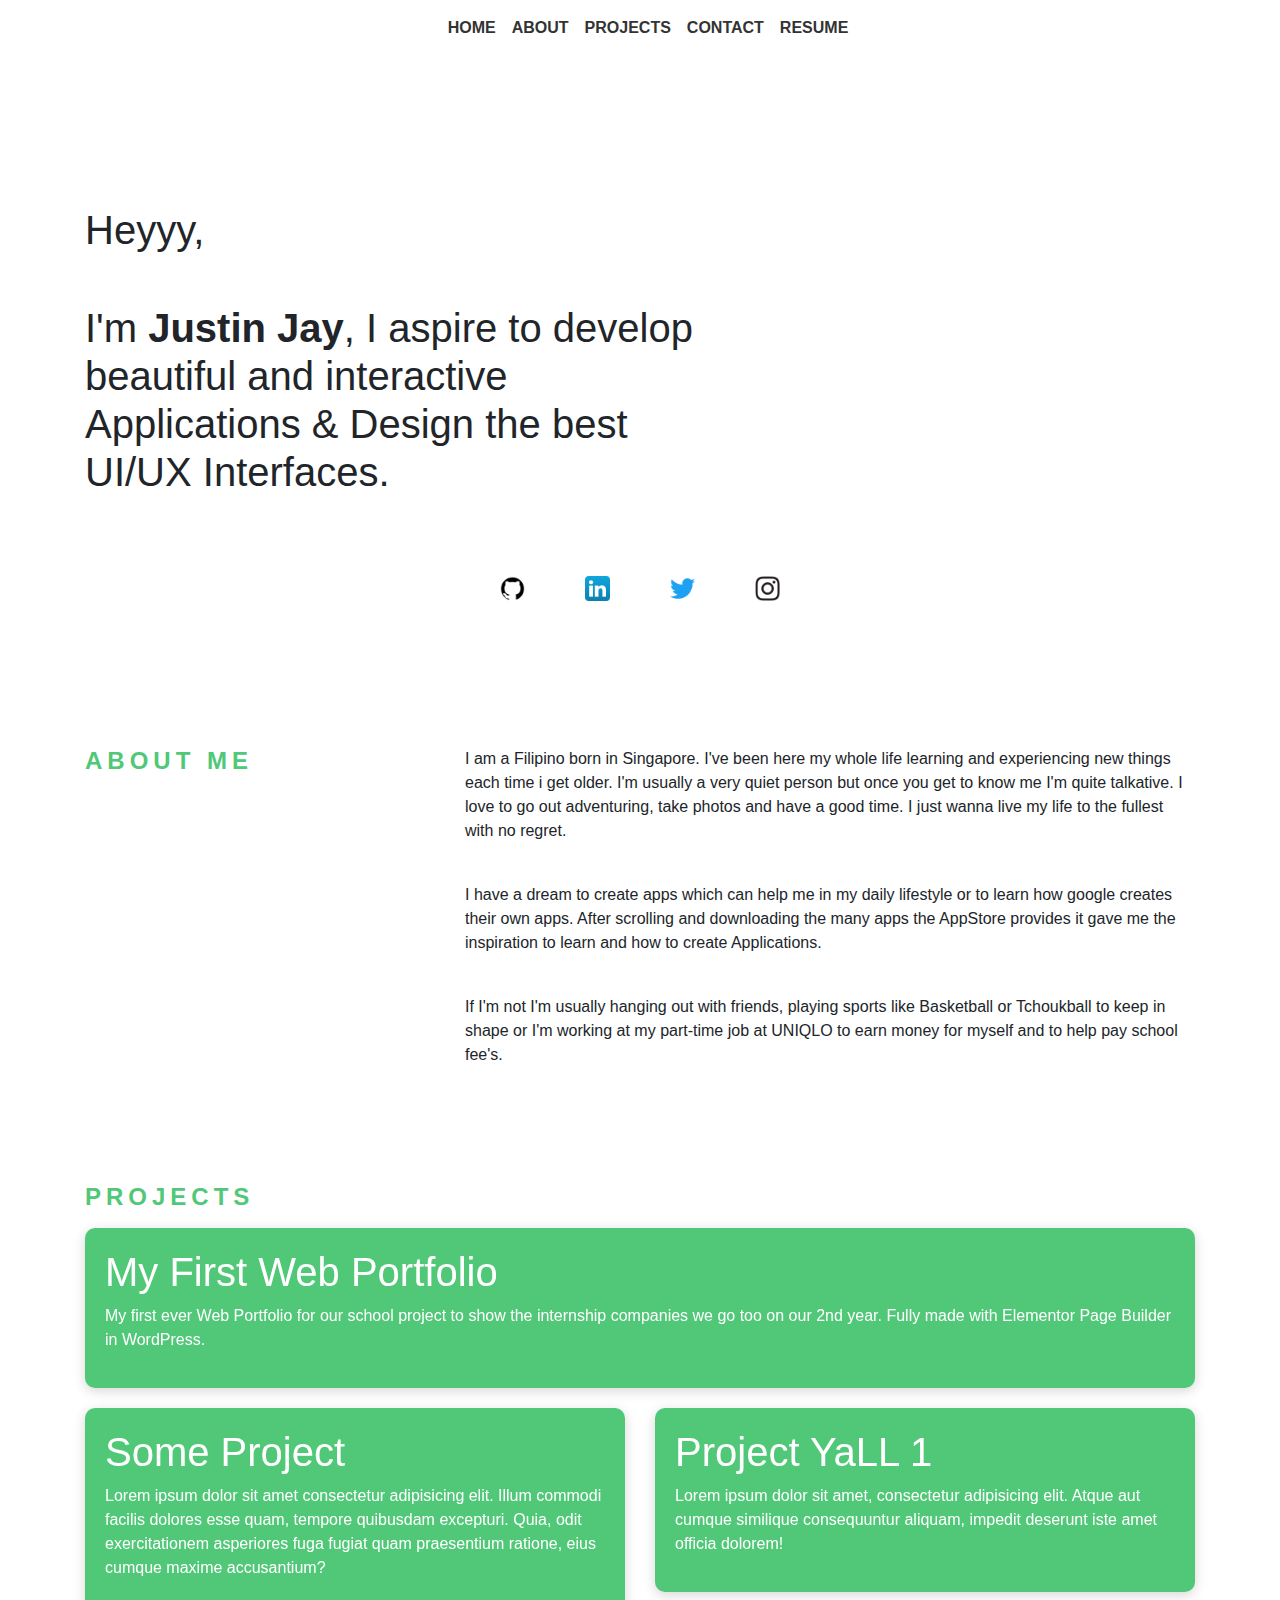
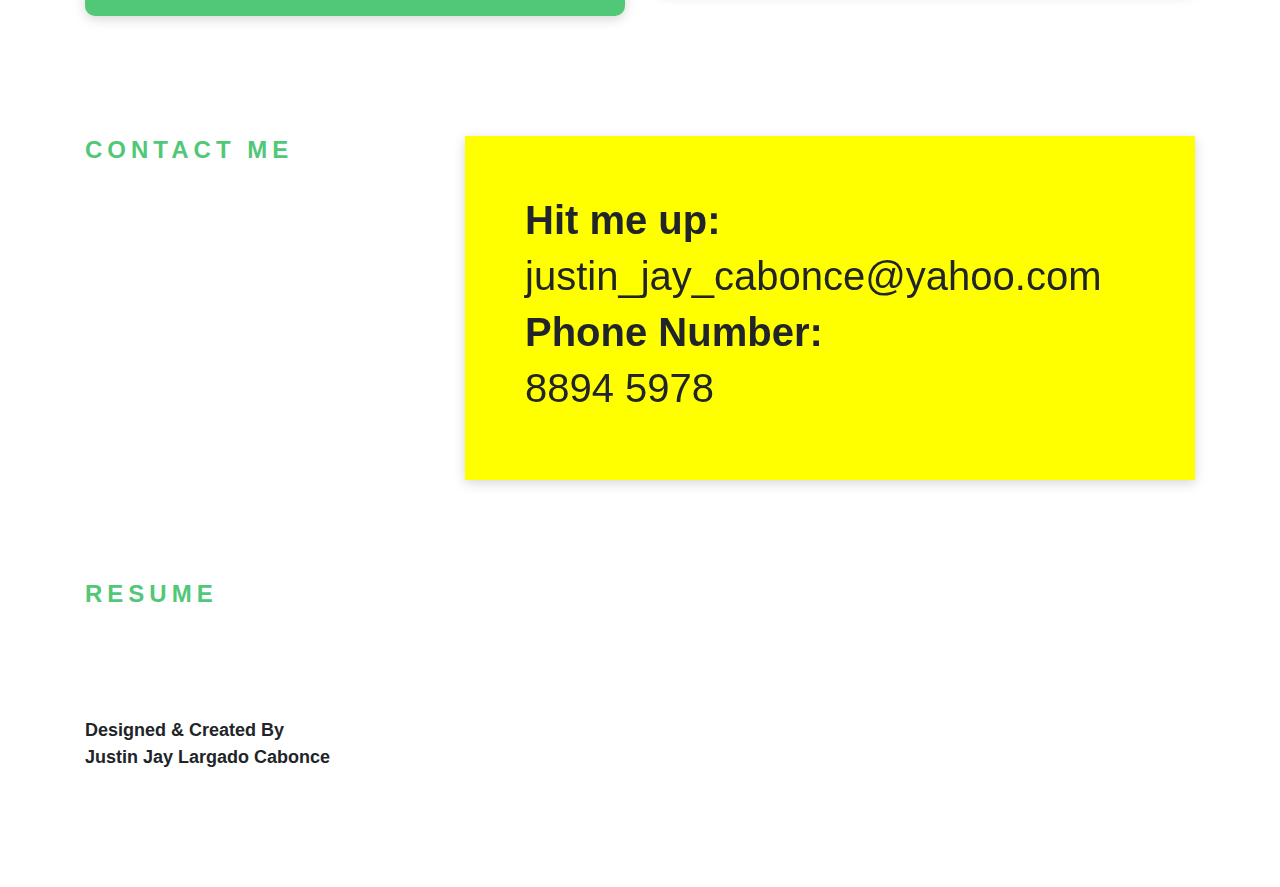
<file: index.html>
<!DOCTYPE html>
<html lang="en">

<head>
  <meta charset="UTF-8">
  <meta name="viewport" content="width=device-width, initial-scale=1.0">
  <title>Document</title>
  <link rel="stylesheet" href="bootstrap.css">
  <link rel="stylesheet" href="style.css">
</head>
<!-- Each Row is 12 units-->

<body>
  <button onclick="topFunction()" id="myBtn" title="Go to top">Up!</button>

  <nav class="navbar navbar-expand-lg navbar-light ">
    <div class="container">
      <a class="navbar-brand" href="#"></a>
      <button class="navbar-toggler" type="button" data-toggle="collapse" data-target="#navbarNav"
        aria-controls="navbarNav" aria-expanded="false" aria-label="Toggle navigation">
        <span class="navbar-toggler-icon"></span>
      </button>
      <div class="collapse navbar-collapse" id="navbarNav">
        <ul class="navbar-nav">
          <li class="nav-item">
            <a class="nav-link" href="#Home">Home</a>
          </li>
          <li class="nav-item">
            <a class="nav-link" href="#About">About</a>
          </li>
          <li class="nav-item">
            <a class="nav-link" href="#Projects">Projects</a>
          </li>
          <li class="nav-item">
            <a class="nav-link" href="#Contact">Contact</a>
          </li>
          <li class="nav-item">
            <a class="nav-link" href="#Resume">Resume</a>
          </li>
        </ul>
      </div>
    </div>
  </nav>

  <div class="container" id="Home">
    <div class="row">
      <div class="col-lg-12">
        <div class="row">
          <div class="col-sm-12 col-md-8 col-lg-7">
            <div class="intro">
              <h1>Heyyy,</h1>
            </div>
            <div class="tagline">
              <h2>I'm <span>Justin Jay</span>, I aspire to develop beautiful and interactive
                Applications & Design
                the best UI/UX
                Interfaces. </h2>
            </div>
          </div>
        </div>
      </div>
    </div>
    <div class="row">
      <div class="container-fluid">
        <div class="social_icons col-sm-12">
          <ul>
            <li><a href="https://github.com/jjaaaayyyy" target="_blank"><img src="assests/_github-512.png"></a></li>
            <li><a href="https://www.linkedin.com/in/justin-jay-largado-cabonce-510325197/" target="_blank"><img
                  src="assests/linkedin-512.png"></li>
            <li><a href="#" target="_blank"><img src="assests/1_Twitter_colored_svg-512.png"></a></li>
            <li><a href="https://www.instagram.com/jjaaaayyyy/" target="_blank"><img
                  src="assests/instagram-logo-black-512.png"></a></li>
          </ul>
        </div>
      </div>
    </div>
  </div>

  <div class="container" id="About">
    <div class="row">
      <div class="col-sm-4">
        <div class="title">
          <h1>About Me</h1>
        </div>
      </div>
      <div class="col-sm-8">
        <p>I am a Filipino born in Singapore. I've been here my whole life learning and experiencing new things each
          time i get older. I'm usually a very quiet person but once you get to know me I'm quite talkative. I love to
          go out adventuring, take photos and have a good time. I just wanna live my life to the fullest with no
          regret.
        </p>
        <br>
        <p>I have a dream to create apps which can help me in my daily lifestyle or to learn how google creates their
          own apps. After scrolling and downloading the
          many apps the AppStore provides it gave me the inspiration to learn and how to create Applications.
        </p>
        <br>
        <p>If I'm not I'm usually hanging out with friends, playing sports like Basketball or Tchoukball to keep in
          shape or I'm working at my part-time job at UNIQLO to earn money for myself and to help pay school fee's.
        </p>
      </div>
    </div>
  </div>

  <div class="container" id="Projects">
    <div class="row">
      <div class="col-sm-4 pb-2">
        <div class="title">
          <h1>Projects</h1>
        </div>
      </div>

      <div class="col-sm-12 col-lg-12">
        <div class="project_card" href="">
          <div class="project_card_details">
            <h1 class="project_card_title p-lg-0">My First Web Portfolio</h1>
            <p class="project_card_desc pr-sm-5 p-lg-0">My first ever Web Portfolio for our school project to show the
              internship
              companies we go too on our 2nd
              year. Fully made with Elementor Page Builder in WordPress.</p>
          </div>
        </div>
        <div class="row">
          <div class="col-6">
            <div class="project_card">
              <div class="project_card_details">
                <h1 class="project_card_title p-lg-0">Some Project</h1>
                <p class="project_card_desc pr-sm-5 p-lg-0">Lorem ipsum dolor sit amet consectetur adipisicing elit.
                  Illum commodi facilis dolores esse quam, tempore quibusdam excepturi. Quia, odit exercitationem
                  asperiores fuga fugiat quam praesentium ratione, eius cumque maxime accusantium?</p>
              </div>
            </div>
          </div>
          <div class="col-6">
            <div class="project_card">
              <div class="project_card_details">
                <h1 class="project_card_title p-lg-0">Project YaLL 1</h1>
                <p class="project_card_desc pr-sm-5 p-lg-0">Lorem ipsum dolor sit amet, consectetur adipisicing elit.
                  Atque aut cumque similique consequuntur aliquam, impedit deserunt iste amet officia dolorem!</p>
              </div>
            </div>
          </div>
        </div>
      </div>
    </div>
  </div>

  <div class="container" id="Contact">
    <div class="row">
      <div class="col-sm-4">
        <div class="title">
          <h1>
            Contact Me
          </h1>
        </div>
      </div>

      <div class="col-sm-8">
        <div class="contact_box">
          <h1>Hit me up:</h1>
          <h2>justin_jay_cabonce@yahoo.com</h2>
          <h1>Phone Number:</h1>
          <h2>8894 5978</h2>
        </div>
      </div>
    </div>
  </div>
  <div class="container" id="Resume">
    <div class="row">
      <div class="col">
        <div class="title">
          <h1>Resume</h1>
        </div>
      </div>
    </div>
  </div>
  <div class="container">
    <div class="row">
      <div class="footer col-sm-3">
        <p>Designed & Created By Justin Jay Largado Cabonce</p>
      </div>
    </div>
  </div>

</body>
<script src="https://code.jquery.com/jquery-3.4.1.slim.min.js"
  integrity="sha384-J6qa4849blE2+poT4WnyKhv5vZF5SrPo0iEjwBvKU7imGFAV0wwj1yYfoRSJoZ+n" crossorigin="anonymous"></script>
<script src="bootstrap.js"></script>
<script src="back_to_top.js"></script>

</html>
</file>
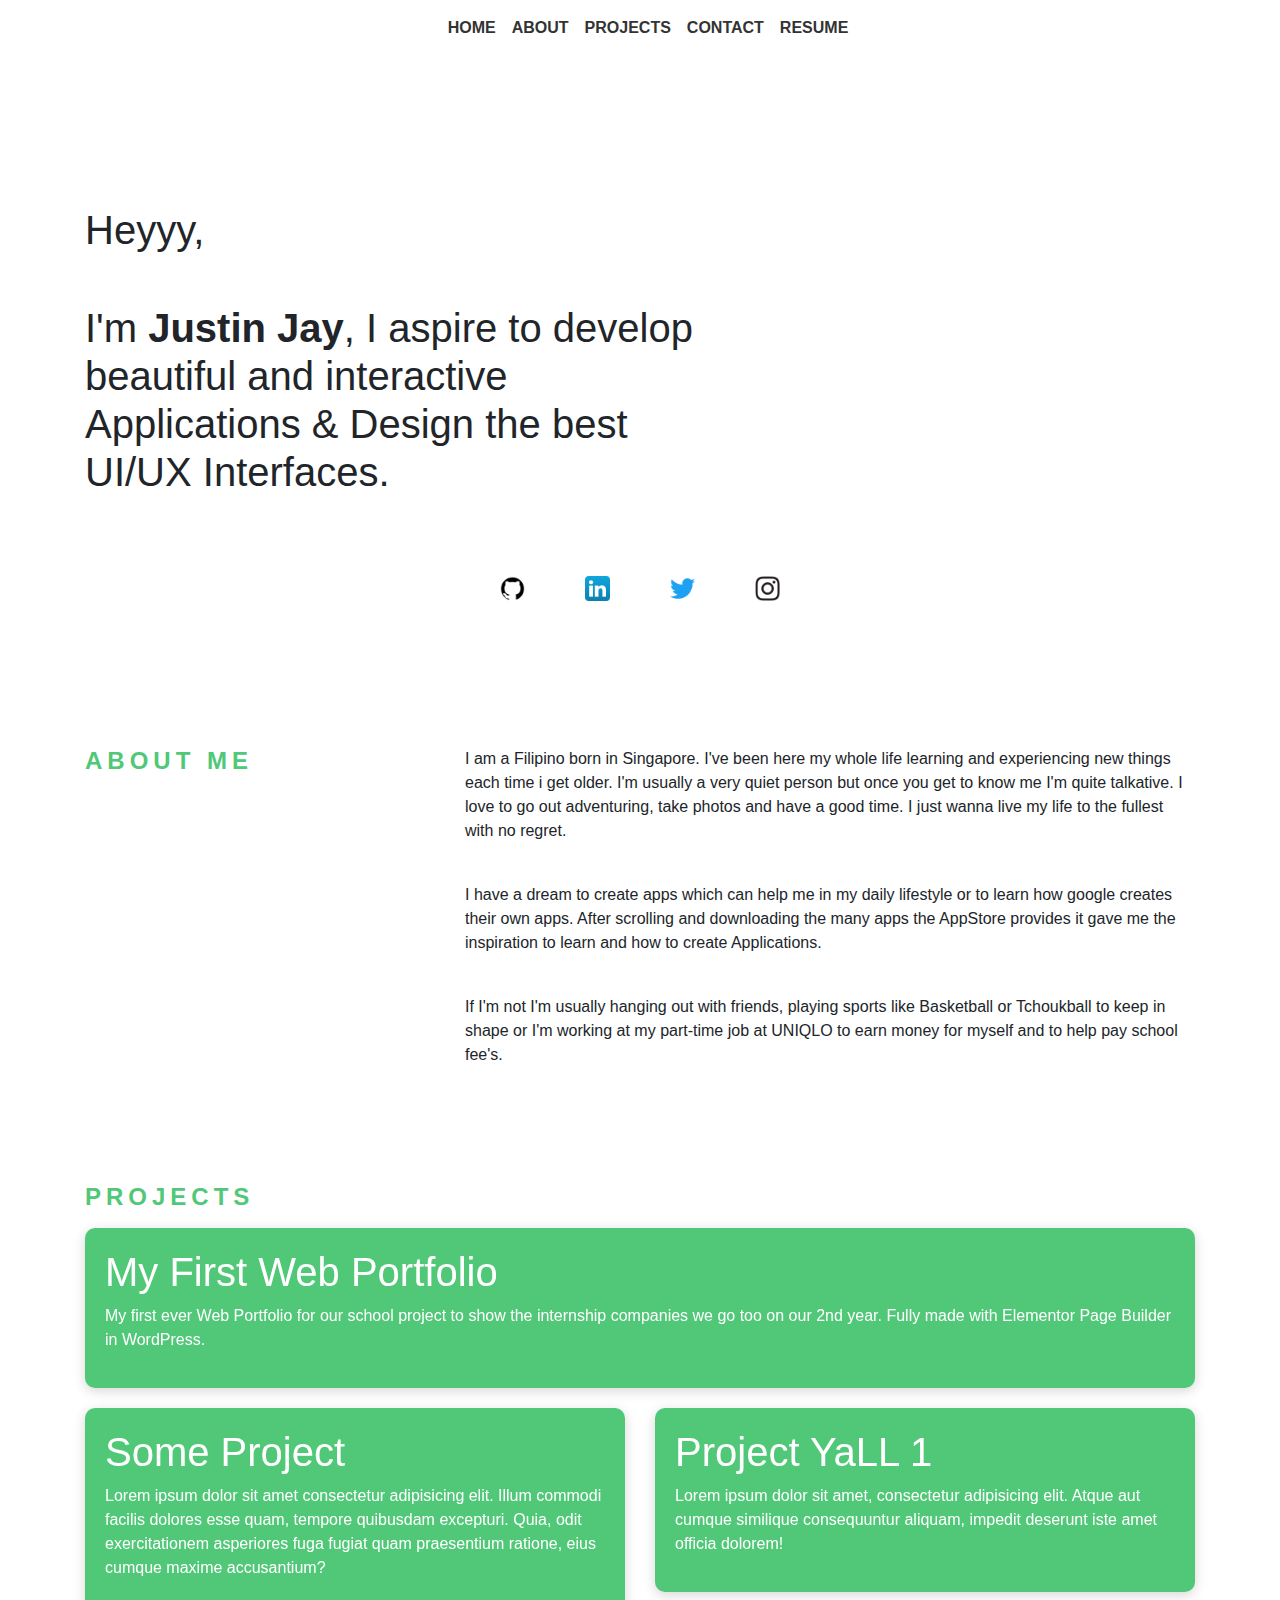
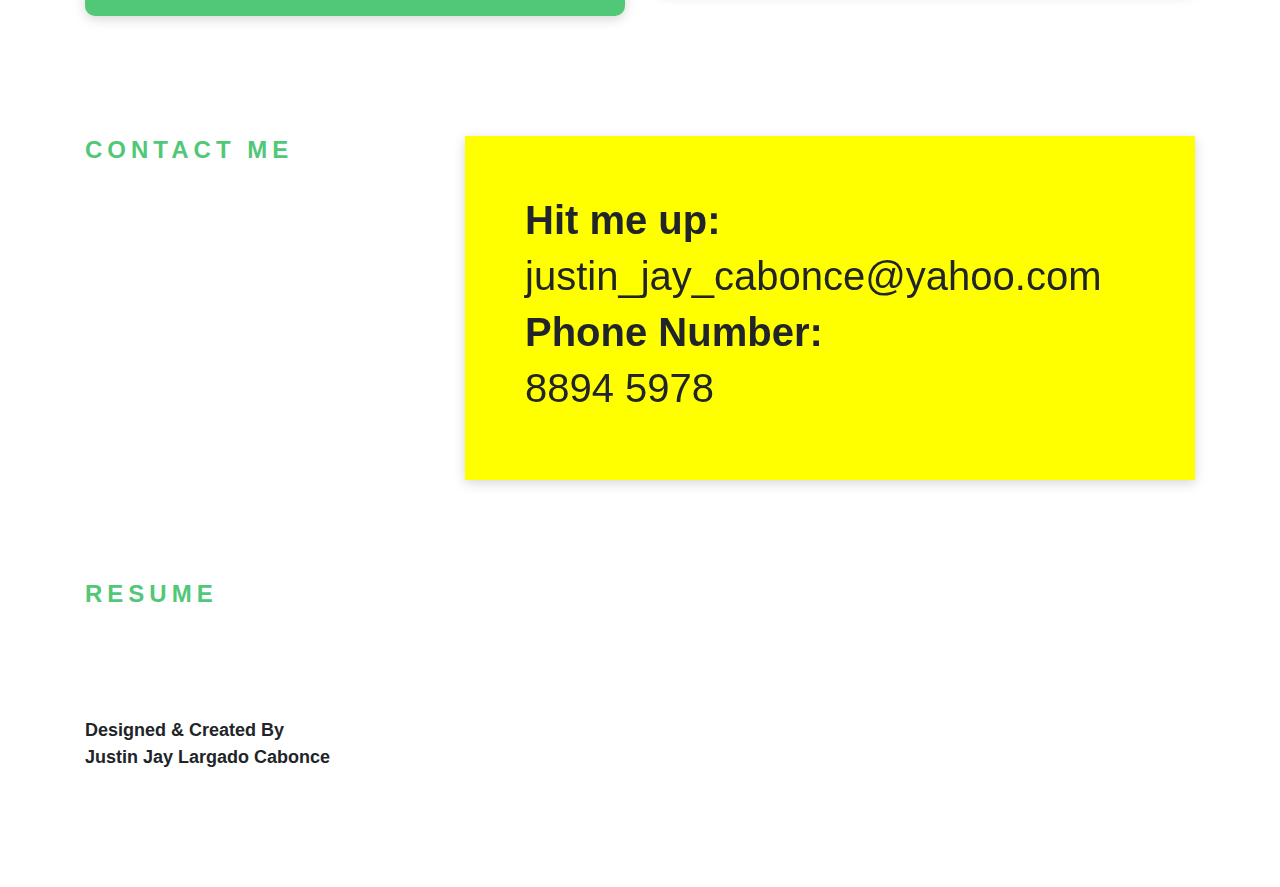
<file: portfolio.html>
<!DOCTYPE html>
<html lang="en">

<head>
  <meta charset="UTF-8">
  <meta name="viewport" content="width=device-width, initial-scale=1.0">
  <title>Document</title>
  <link rel="stylesheet" href="bootstrap.css">
  <link rel="stylesheet" href="style.css">
</head>
<!-- Each Row is 12 units-->

<body>
  <button onclick="topFunction()" id="myBtn" title="Go to top">Up!</button>

  <nav class="navbar navbar-expand-lg navbar-light ">
    <div class="container">
      <a class="navbar-brand" href="#"></a>
      <button class="navbar-toggler" type="button" data-toggle="collapse" data-target="#navbarNav"
        aria-controls="navbarNav" aria-expanded="false" aria-label="Toggle navigation">
        <span class="navbar-toggler-icon"></span>
      </button>
      <div class="collapse navbar-collapse" id="navbarNav">
        <ul class="navbar-nav">
          <li class="nav-item">
            <a class="nav-link" href="#Home">Home</a>
          </li>
          <li class="nav-item">
            <a class="nav-link" href="#About">About</a>
          </li>
          <li class="nav-item">
            <a class="nav-link" href="#Projects">Projects</a>
          </li>
          <li class="nav-item">
            <a class="nav-link" href="#Contact">Contact</a>
          </li>
          <li class="nav-item">
            <a class="nav-link" href="#Resume">Resume</a>
          </li>
        </ul>
      </div>
    </div>
  </nav>

  <div class="container" id="Home">
    <div class="row">
      <div class="col-lg-12">
        <div class="row">
          <div class="col-sm-12 col-md-8 col-lg-7">
            <div class="intro">
              <h1>Heyyy,</h1>
            </div>
            <div class="tagline">
              <h2>I'm <span>Justin Jay</span>, I aspire to develop beautiful and interactive
                Applications & Design
                the best UI/UX
                Interfaces. </h2>
            </div>
          </div>
        </div>
      </div>
    </div>
    <div class="row">
      <div class="container-fluid">
        <div class="social_icons col-sm-12">
          <ul>
            <li><a href="https://github.com/jjaaaayyyy" target="_blank"><img src="assests/_github-512.png"></a></li>
            <li><a href="https://www.linkedin.com/in/justin-jay-largado-cabonce-510325197/" target="_blank"><img
                  src="assests/linkedin-512.png"></li>
            <li><a href="#" target="_blank"><img src="assests/1_Twitter_colored_svg-512.png"></a></li>
            <li><a href="https://www.instagram.com/jjaaaayyyy/" target="_blank"><img
                  src="assests/instagram-logo-black-512.png"></a></li>
          </ul>
        </div>
      </div>
    </div>
  </div>

  <div class="container" id="About">
    <div class="row">
      <div class="col-sm-4">
        <div class="title">
          <h1>About Me</h1>
        </div>
      </div>
      <div class="col-sm-8">
        <p>I am a Filipino born in Singapore. I've been here my whole life learning and experiencing new things each
          time i get older. I'm usually a very quiet person but once you get to know me I'm quite talkative. I love to
          go out adventuring, take photos and have a good time. I just wanna live my life to the fullest with no
          regret.
        </p>
        <br>
        <p>I have a dream to create apps which can help me in my daily lifestyle or to learn how google creates their
          own apps. After scrolling and downloading the
          many apps the AppStore provides it gave me the inspiration to learn and how to create Applications.
        </p>
        <br>
        <p>If I'm not I'm usually hanging out with friends, playing sports like Basketball or Tchoukball to keep in
          shape or I'm working at my part-time job at UNIQLO to earn money for myself and to help pay school fee's.
        </p>
      </div>
    </div>
  </div>

  <div class="container" id="Projects">
    <div class="row">
      <div class="col-sm-4 pb-2">
        <div class="title">
          <h1>Projects</h1>
        </div>
      </div>

      <div class="col-sm-12 col-lg-12">
        <div class="project_card" href="">
          <div class="project_card_details">
            <h1 class="project_card_title p-lg-0">My First Web Portfolio</h1>
            <p class="project_card_desc pr-sm-5 p-lg-0">My first ever Web Portfolio for our school project to show the
              internship
              companies we go too on our 2nd
              year. Fully made with Elementor Page Builder in WordPress.</p>
          </div>
        </div>
        <div class="row">
          <div class="col-6">
            <div class="project_card">
              <div class="project_card_details">
                <h1 class="project_card_title p-lg-0">Some Project</h1>
                <p class="project_card_desc pr-sm-5 p-lg-0">Lorem ipsum dolor sit amet consectetur adipisicing elit.
                  Illum commodi facilis dolores esse quam, tempore quibusdam excepturi. Quia, odit exercitationem
                  asperiores fuga fugiat quam praesentium ratione, eius cumque maxime accusantium?</p>
              </div>
            </div>
          </div>
          <div class="col-6">
            <div class="project_card">
              <div class="project_card_details">
                <h1 class="project_card_title p-lg-0">Project YaLL 1</h1>
                <p class="project_card_desc pr-sm-5 p-lg-0">Lorem ipsum dolor sit amet, consectetur adipisicing elit.
                  Atque aut cumque similique consequuntur aliquam, impedit deserunt iste amet officia dolorem!</p>
              </div>
            </div>
          </div>
        </div>
      </div>
    </div>
  </div>

  <div class="container" id="Contact">
    <div class="row">
      <div class="col-sm-4">
        <div class="title">
          <h1>
            Contact Me
          </h1>
        </div>
      </div>

      <div class="col-sm-8">
        <div class="contact_box">
          <h1>Hit me up:</h1>
          <h2>justin_jay_cabonce@yahoo.com</h2>
          <h1>Phone Number:</h1>
          <h2>8894 5978</h2>
        </div>
      </div>
    </div>
  </div>
  <div class="container" id="Resume">
    <div class="row">
      <div class="col">
        <div class="title">
          <h1>Resume</h1>
        </div>
      </div>
    </div>
  </div>
  <div class="container">
    <div class="row">
      <div class="footer col-sm-3">
        <p>Designed & Created By Justin Jay Largado Cabonce</p>
      </div>
    </div>
  </div>

</body>
<script src="https://code.jquery.com/jquery-3.4.1.slim.min.js"
  integrity="sha384-J6qa4849blE2+poT4WnyKhv5vZF5SrPo0iEjwBvKU7imGFAV0wwj1yYfoRSJoZ+n" crossorigin="anonymous"></script>
<script src="bootstrap.js"></script>
<script src="back_to_top.js"></script>

</html>
</file>
<file: style.css>
* {
  scroll-behavior: smooth;
}

.container {
  margin-bottom: 100px;
}

#myBtn {
  display: none;
  position: fixed;
  bottom: 20px;
  right: 30px;
  background-color: #50c878;
  border: none;
  color: white;
  padding: 15px;
  font-size: 20px;
  font-weight: bold;
  border-radius: 10px;
}

#myBtn:hover {
  background-color: #4ad4c6;
}

div h1,
div h2 {
  font-size: 40px;
  font-weight: 300;
}

div span {
  font-weight: bold;
}

div .intro,
div .tagline {
  margin: 50px auto;
}

.social_icons ul {
  list-style-type: none;
  padding: 0;
  display: -webkit-box;
  display: -ms-flexbox;
  display: flex;
  -webkit-box-pack: center;
      -ms-flex-pack: center;
          justify-content: center;
}

.social_icons li {
  padding: 30px;
}

.social_icons li a:hover {
  opacity: 0.5;
}

.social_icons img {
  width: 25px;
}

.title h1 {
  font-weight: bold;
  text-transform: uppercase;
  letter-spacing: 5px;
  color: #50c878;
  font-size: 24px;
}

.project_card {
  background-color: #50c878;
  -webkit-filter: drop-shadow(0px 3px 6px rgba(0, 0, 0, 0.161));
  padding: 20px;
  border-radius: 10px;
  color: white;
  margin-bottom: 20px;
}

.project_card:hover {
  background-color: #4ad4c6;
}

.contact_box {
  -webkit-filter: drop-shadow(0px 3px 6px rgba(0, 0, 0, 0.161));
  background-color: yellow;
  padding: 60px;
  text-align: left;
}

.contact_box h1 {
  font-weight: bold;
}

.footer {
  font-size: 18px;
  font-weight: bold;
}
/*# sourceMappingURL=style.css.map */
</file>
